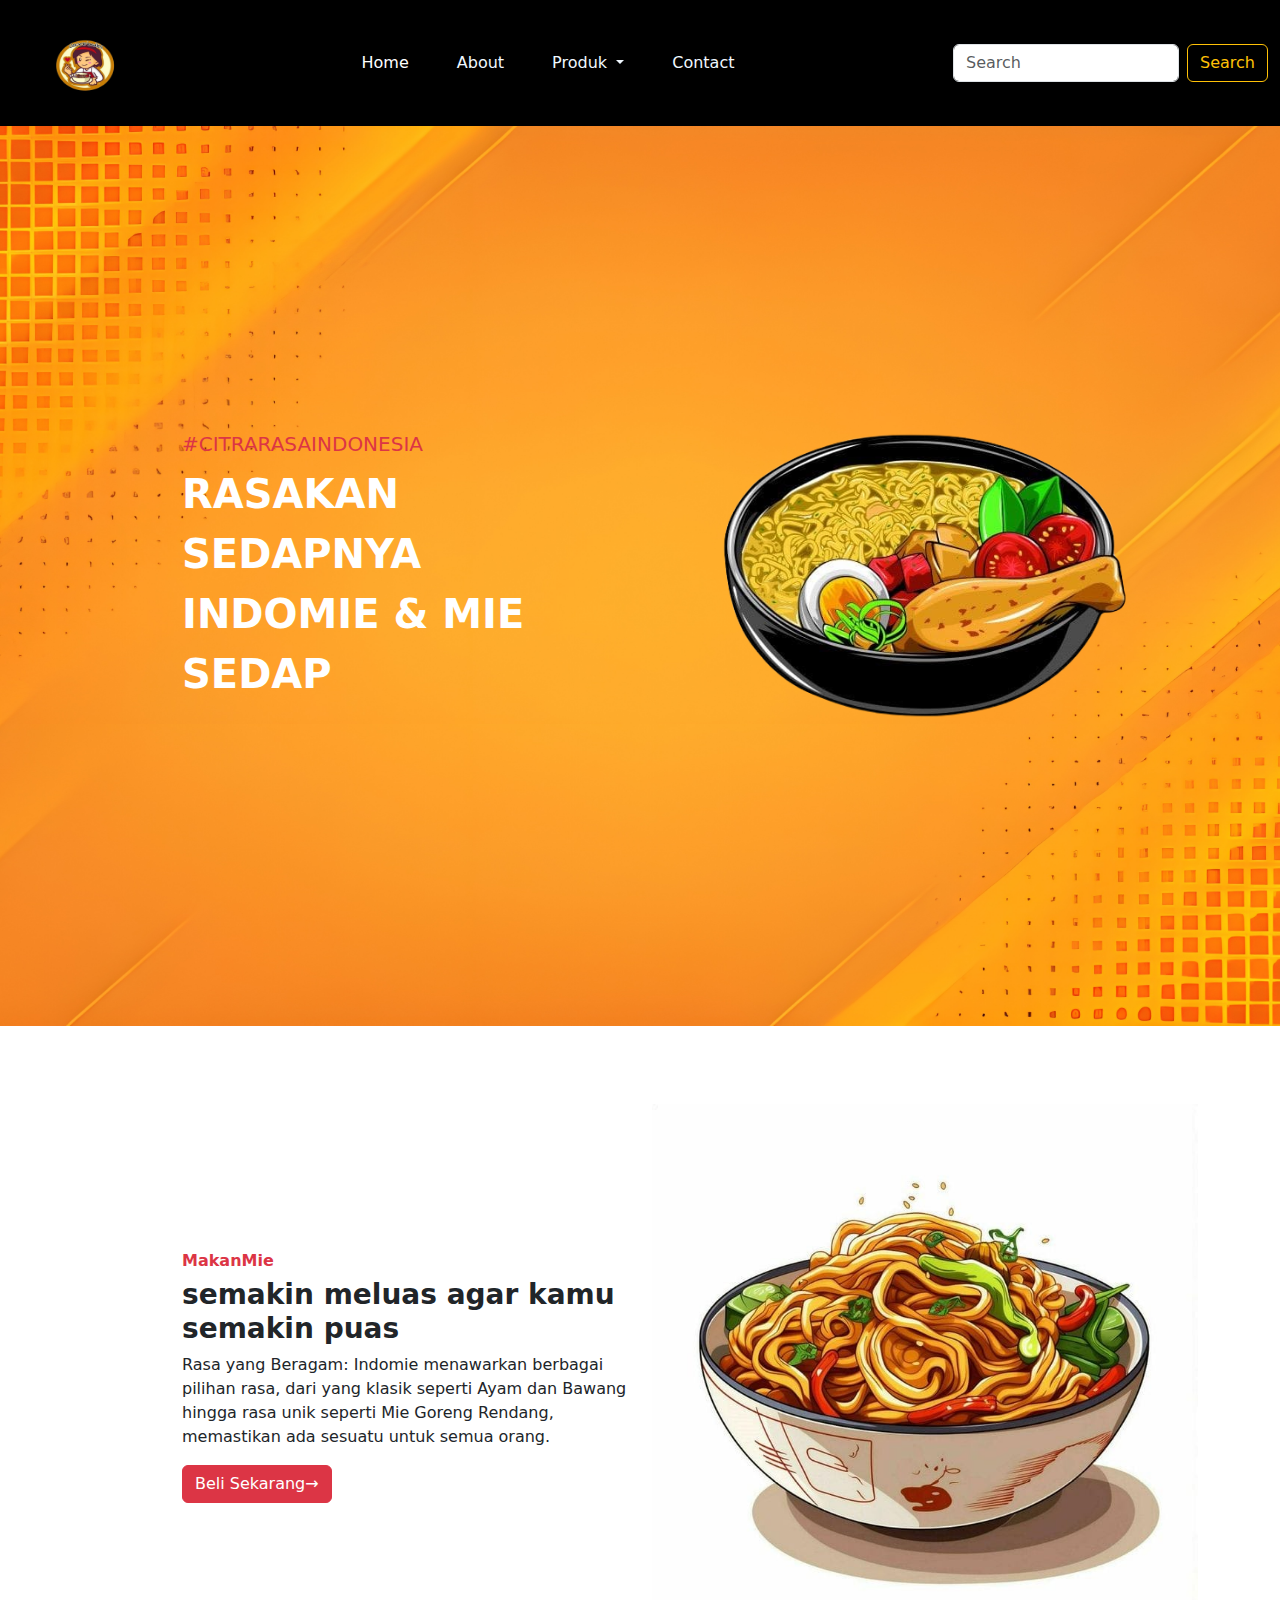
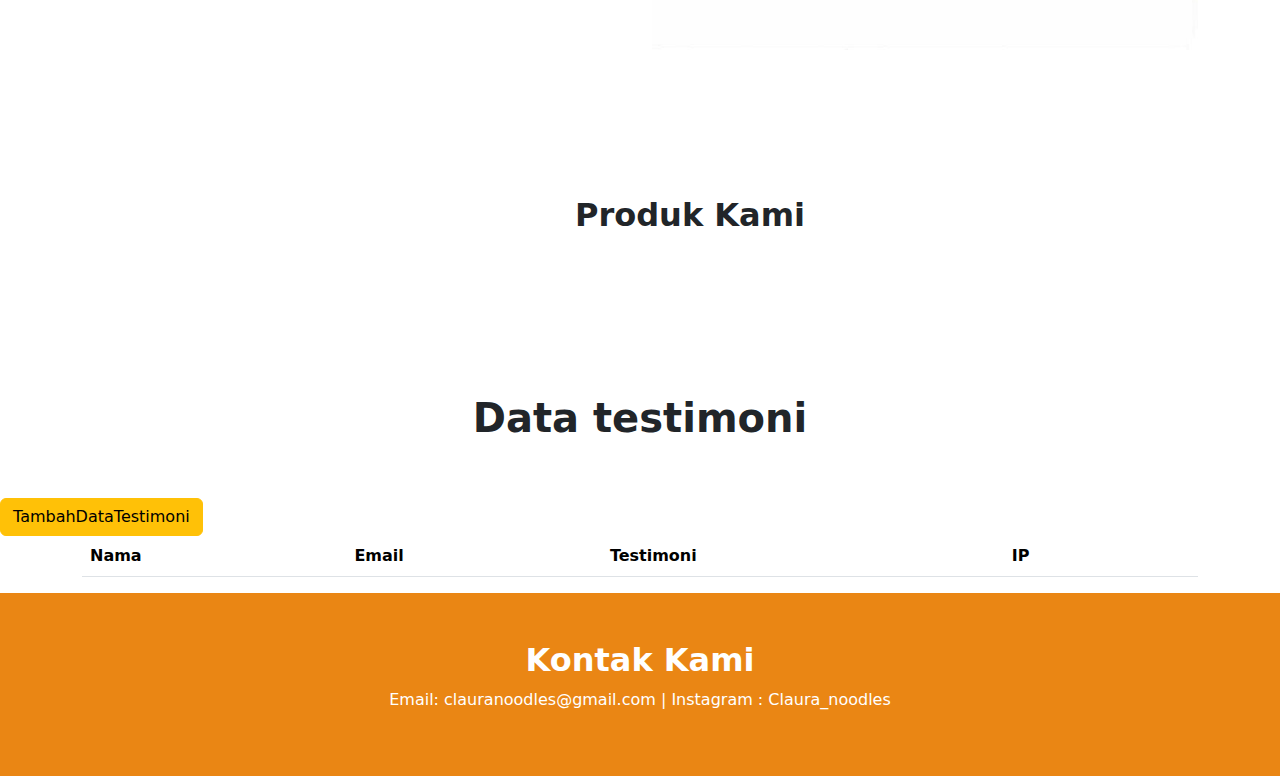
<file: index.html>
<!DOCTYPE html>
<html lang="en">
<head>
    <meta charset="UTF-8">
    <meta name="viewport" content="width=device-width, initial-scale=1.0">
    <title>Web Gabungan Slideshow, Produk dan Testimoni</title>
    <script src="https://code.jquery.com/jquery-3.7.1.min.js"></script>
    <link href="https://cdn.jsdelivr.net/npm/bootstrap@5.3.3/dist/css/bootstrap.min.css" rel="stylesheet" integrity="sha384-QWTKZyjpPEjISv5WaRU9OFeRpok6YctnYmDr5pNlyT2bRjXh0JMhjY6hW+ALEwIH" crossorigin="anonymous">
    <link rel="stylesheet" href="main.css">
    <style>
    .hero {
            background-image: url('header1.jpg'); 
            background-size: cover; 
            background-position: center; 
            background-repeat: no-repeat; 
            height: 100vh; 
            display: flex;
            align-items: center;
            color: white;}
    .text-hero {
            padding-left: 100px;}
            .about {
            padding: 50px 0; 
        }
        .text-about {
            padding-left: 100px; 
        }
        .slideshow-container {
            position: relative;
            max-width: 100%;
            height: 400px; 
            overflow: hidden; 
        }
        .mySlides {
            display: none; 
            position: absolute;
            width: 100%;
            height: 100%;
        }
        img {
            width: 100%;
            height: auto;
        }

        .cmdproject{
            position: relative;
            top: 10%;
        }
        .bingkaislideshow{
            border-radius: 20px 0px;
        }
        .produkitem{
            height: 200px;
            text-align: center;
            object-fit: cover;
        }
        .card-title{
            font-size: 18px;
        }
        .produk h2 {
    margin-bottom: 40px;}
        .about {
    margin-top: -20px;
        }
        #kontak {
        background-color: rgb(234, 134, 20);
        color: white;
        }
    </style>
    </head>
<body>
    <header class="navbar navbar-expand-lg main-nav sticky-top" >
        <div class="container-fluid">
          <a class="navbar-brand" href="#">
            <img src="logo.png" alt="Logo" style="height: 100px; margin-left: 15px;"></a>
          <button class="navbar-toggler" type="button" data-bs-toggle="collapse" data-bs-target="#navbarSupportedContent" aria-controls="navbarSupportedContent" aria-expanded="false" aria-label="Toggle navigation">
            <span class="navbar-toggler-icon"></span>
          </button>
          <div class="collapse navbar-collapse" id="navbarSupportedContent">
            <ul class="navbar-nav mx-auto mb-2 mb-lg-0 py-3 justify-content-center">
              <li class="nav-item">
                <a class="nav-link active px-4 fw-medium text-white" aria-current="page" href="#">Home</a>
              </li>
              <li class="nav-item">
                <a class="nav-link px-4 fw-medium" href="#">About</a>
              </li>
              <li class="nav-item dropdown">
                <a class="nav-link dropdown-toggle px-4 fw-medium" href="#" role="button" data-bs-toggle="dropdown" aria-expanded="false">
                  Produk
                </a>
                <ul class="dropdown-menu">
                  <li><a class="dropdown-item" href="#">List Poduk</a></li>
                  <li><a class="dropdown-item" href="#">Form Testimoni</a></li>
                  <li><hr class="dropdown-divider"></li>
                  <li><a class="dropdown-item" href="#">Daftar Testimoni</a></li>
                </ul>
              </li>
              <li class="nav-item">
                <a class="nav-link px-4 fw-medium" href="#">Contact</a>
              </li>
            </ul>
            <form class="d-flex" role="search">
              <input class="form-control me-2" type="search" placeholder="Search" aria-label="Search">
              <button class="btn btn-outline-warning" type="submit">Search</button>
            </form>
          </div>
        </div>
    </header>
    <section class="hero">
      <div class="container py-5">
  <div class="row">
      <div class="col-lg-6 text-left align-self-center">
          <div class="text-hero">
              <h2 class="text-danger fs-5">#CITRARASAINDONESIA</h2> 
              <p class=" fw-bold fs-1">RASAKAN SEDAPNYA INDOMIE & MIE SEDAP</p>
          </div>
      </div>
      <div class="col-lg-6">
          <div>
          <img src="gambar1.png" class="img-fluid w-55" alt="">
          </div>
      </div>
  </div>
</div>
  </section>
  <section class="about">
        <div class="container py-5">
          <div class="row">
              <div class="col-lg-6 text-left align-self-center">
                <div class="text-about">
      <h2 class="text-danger fw-bold fs-6">MakanMie</h2>
    <h3 class="fw-bold">semakin meluas agar kamu semakin puas</h3>
      <p> Rasa yang Beragam: Indomie menawarkan berbagai pilihan rasa, dari yang klasik seperti Ayam dan Bawang hingga rasa unik seperti Mie Goreng Rendang, memastikan ada sesuatu untuk semua orang.</p>
      <button type="button" class="btn btn-danger">Beli Sekarang→ </button>
          </div>
      </div>
      <div class="col-lg-6">
      <div id="carouselExampleSlidesOnly" class="carousel slide" data-bs-ride="carousel">
        <div class="carousel-inner">
          <div class="carousel-item active">
            <img src="img2.jpg" class="d-block w-100" alt="...">
          </div>
          <div class="carousel-item">
            <img src="img3.jpg" class="d-block w-100" alt="...">
          </div>
        </div>
      </div>
    </div>
  </section>
  <section class="produk">
      <div class="container py-5">
        <div class="row">
            <div class="col-lg-12 text-center mb-4">
              <div class="text-about">
    <h2 class="text-dark fw-bold fs-2">Produk Kami</h2>
        </div>
    <div class="row">
        <div class="col-6">
            <div class="cmdproject">
            </div>
        </div>
<div class="container">
    <span class="text-mute" style="clear:both"></span>
    <div class="row">
        <a name="project"></a>
        <div class="produklist">
        </div>
    </div>
</div>
</section>
<section>
  <div class="container py-5 text-center">
    <h1 class="fw-bold">Data testimoni</h1>
</div>
<a href="datatestimoni.html" class="btn btn-warning">TambahDataTestimoni</a>
<div class="container">
    <div class="alert alert-secondary" role="alert" id="infsukses">
        Data Berhasil Dihapus!
    </div>
    <div class="alert alert-warning" role="alert" id="infgagal">
        Data Tidak Berhasil Dihapus!
    </div>
</div>

<div class="container">
    <table class="table table-hover">
        <thead>
          <tr>
            <th scope="col">Nama</th>
            <th scope="col">Email</th>
            <th scope="col">Testimoni</th>
            <th scope="col">IP</th>
            <th scope="col"></th>
          </tr>
        </thead>
        <tbody></tbody>
      </table>
</div>
</section>
<section id="kontak" class="bg- py-5">
  <div class="container text-center">
      <h2 class="fw-bold">Kontak Kami</h2>
      <p>Email: clauranoodles@gmail.com | Instagram : Claura_noodles</p>
  </div>
</section>
<script src="jQuery.js"></script> 
<script>
$(function(){
    var NIM = "2401010851"
    var urlAPI = "https://apimhstiki.ptov.my.id/"
    var urlAPIslideshow = urlAPI+"slideshow/"+NIM
    var urlProdukList = urlAPI+NIM+"/produk/list"
    //console.log(urlProdukList)
    $.ajax({
        url: urlAPIslideshow,
        method: 'GET',
        dataType: 'json',
        success:function(dta){
            $("#judul").html(dta.judul)
            $("#konten").html(dta.deskripsi)
            $("#nama").html(dta.nama)
            let SS = ""
            dta.images.forEach(function(gambar,idx){
                let aktif = idx===0 ? " active":""
                SS += `<div class="carousel-item${aktif}">
                    <img src="${gambar.url}" class="d-block w-100" alt="${gambar.alt}">
                  </div>`
            })
            $("#slider").html(SS)
        },
        error:function(xhr,txstt,ercode){
            console.error("Load data -> gagal")
        }
    })
    $.ajax({
        url:urlProdukList,
        method: 'GET',
        dataType: 'json',
        success:function(dta){
            let kartu = ""
            if((dta.error == 0 ) || (dta.error==4)){
                dta.produk.forEach(function(prd){
                  idx = prd.IDX
                    kartu += `
                    <div class="card" style="width: 15.5rem; float:left; margin: 15px;">
                    <img src="${prd.IMG}" class="card-img-top produkitem" alt="${prd.ITEM}">
                    <div class="card-body">
                      <h5 class="card-title fw-semibold">${prd.ITEM}</h5>
                      <p class="card-text fw-semibold">Rp. ${prd.HRGJUAL}/pcs</p>
                      <a href="#" class="btn btn-warning">Order</a>
                      <a href="#" class="btn btn-outline-danger">Masukkan Keranjang</a>
                    </div>
                  </div>
                </div>`
                })
                $(".produklist").html(kartu)
            }else{
                console.log("Gagal load data produk")
            }
        },
        error:function(xhr,txstt,ercode){
            console.error("Load data -> gagal")
        }
    })
})
</script>
<script src="https://cdn.jsdelivr.net/npm/bootstrap@5.3.3/dist/js/bootstrap.bundle.min.js" 
integrity="sha384-YvpcrYf0tY3lHB60NNkmXc5s9fDVZLESaAA55NDzOxhy9GkcIdslK1eN7N6jIeHz" crossorigin="anonymous"></script>
<script src="jQuery.js"></script>
<script src="https://code.jquery.com/jquery-3.7.1.min.js"></script>
<script src="slideshow.js"></script>
</body>
</html>
</file>
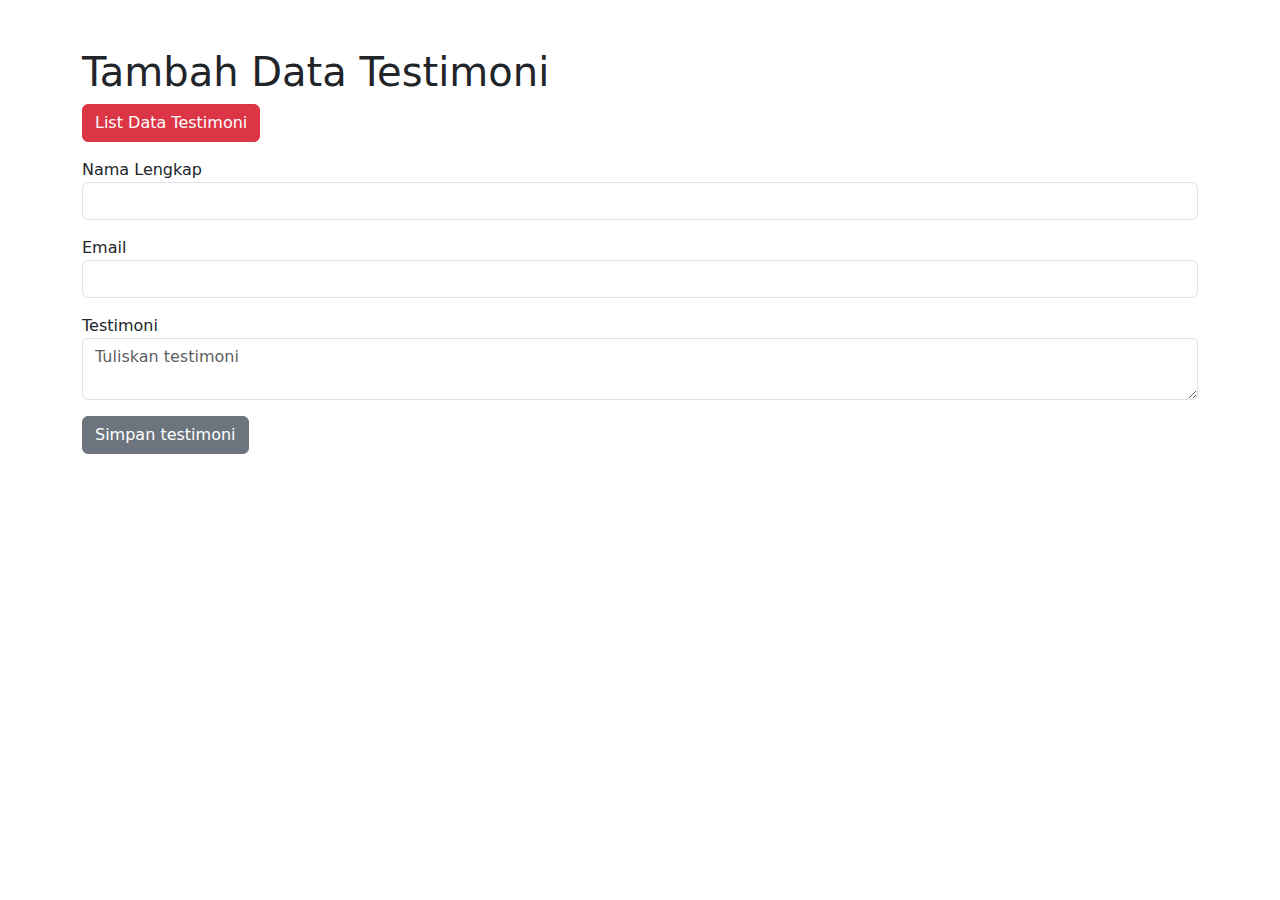
<file: datatestimoni.html>
<!doctype html>
<html lang="en">
<head>
    <meta charset="utf-8">
    <meta name="viewport" content="width=device-width, initial-scale=1">
    <title>Tambah Data Testimoni</title>
    <link href="https://cdn.jsdelivr.net/npm/bootstrap@5.3.3/dist/css/bootstrap.min.css" rel="stylesheet" integrity="sha384-QWTKZyjpPEjISv5WaRU9OFeRpok6YctnYmDr5pNlyT2bRjXh0JMhjY6hW+ALEwIH" crossorigin="anonymous">
</head>
<body>

<div class="container mt-5">
    <h1>Tambah Data Testimoni</h1>
    <a href="index.html" class="btn btn-danger mb-3">List Data Testimoni</a>
    
    <div class="alert alert-secondary" role="alert" id="infstatus" style="display:none;"></div>
    
    <form method="post" id="ftesti">
        <input type="hidden" name="ACT" value="stored">
        <input type="hidden" name="NIM" value="2401010851">

        <div class="form-group mb-3">
            <label for="namaLengkap">Nama Lengkap</label>
            <input type="text" id="namaLengkap" name="NAMA" class="form-control" required>
        </div>
        <div class="form-group mb-3">
            <label for="email">Email</label>
            <input type="email" id="email" name="EMAIL" class="form-control" required>
        </div>
        <div class="form-group mb-3">
            <label for="testimoni">Testimoni</label>
            <textarea id="testimoni" name="TESTI" class="form-control" placeholder="Tuliskan testimoni" required></textarea>
        </div>
        <div class="form-group">
            <button type="submit" id="cmdTulis" class="btn btn-secondary">Simpan testimoni</button>
        </div>
    </form>
</div>

<script src="https://cdn.jsdelivr.net/npm/bootstrap@5.3.3/dist/js/bootstrap.bundle.min.js" integrity="sha384-YvpcrYf0tY3lHB60NNkmXc5s9fDVZLESaAA55NDzOxhy9GkcIdslK1eN7N6jIeHz" crossorigin="anonymous"></script>
<script src="https://code.jquery.com/jquery-3.7.1.min.js"></script>
<script>
    var NIM = "2401010851";
    var urlAPI = "https://apimhstiki.ptov.my.id/";
    var urlSTORED = `${urlAPI}/testi`;

    $(function(){
        $("#ftesti").on('submit', function(ev){
            ev.preventDefault();
            var nDta = $(this).serialize();
            console.log(nDta);
            
            $.ajax({
                url: urlSTORED,
                method: 'POST',
                data: nDta,
                dataType: 'json',
                success: function(dt){
                    $("#infstatus").css("display", "block");
                    if(dt.error == 0){
                        $("#infstatus").html("Data testimoni telah disimpan");
                    } else {
                        $("#infstatus").html("Terjadi kendala saat menyimpan");
                    }
                    setTimeout(function(){
                        window.location.replace("index.html");
                    }, 3000);
                },
                error: function(){
                    console.log("Pengiriman ke server gagal");
                }
            });
        });
    });
</script>
</body>
</html>
</file>
<file: main.css>
.main-nav{
    background-color: #000000;
}

.navbar-nav .nav-link{
    color: aliceblue;
}
</file>
